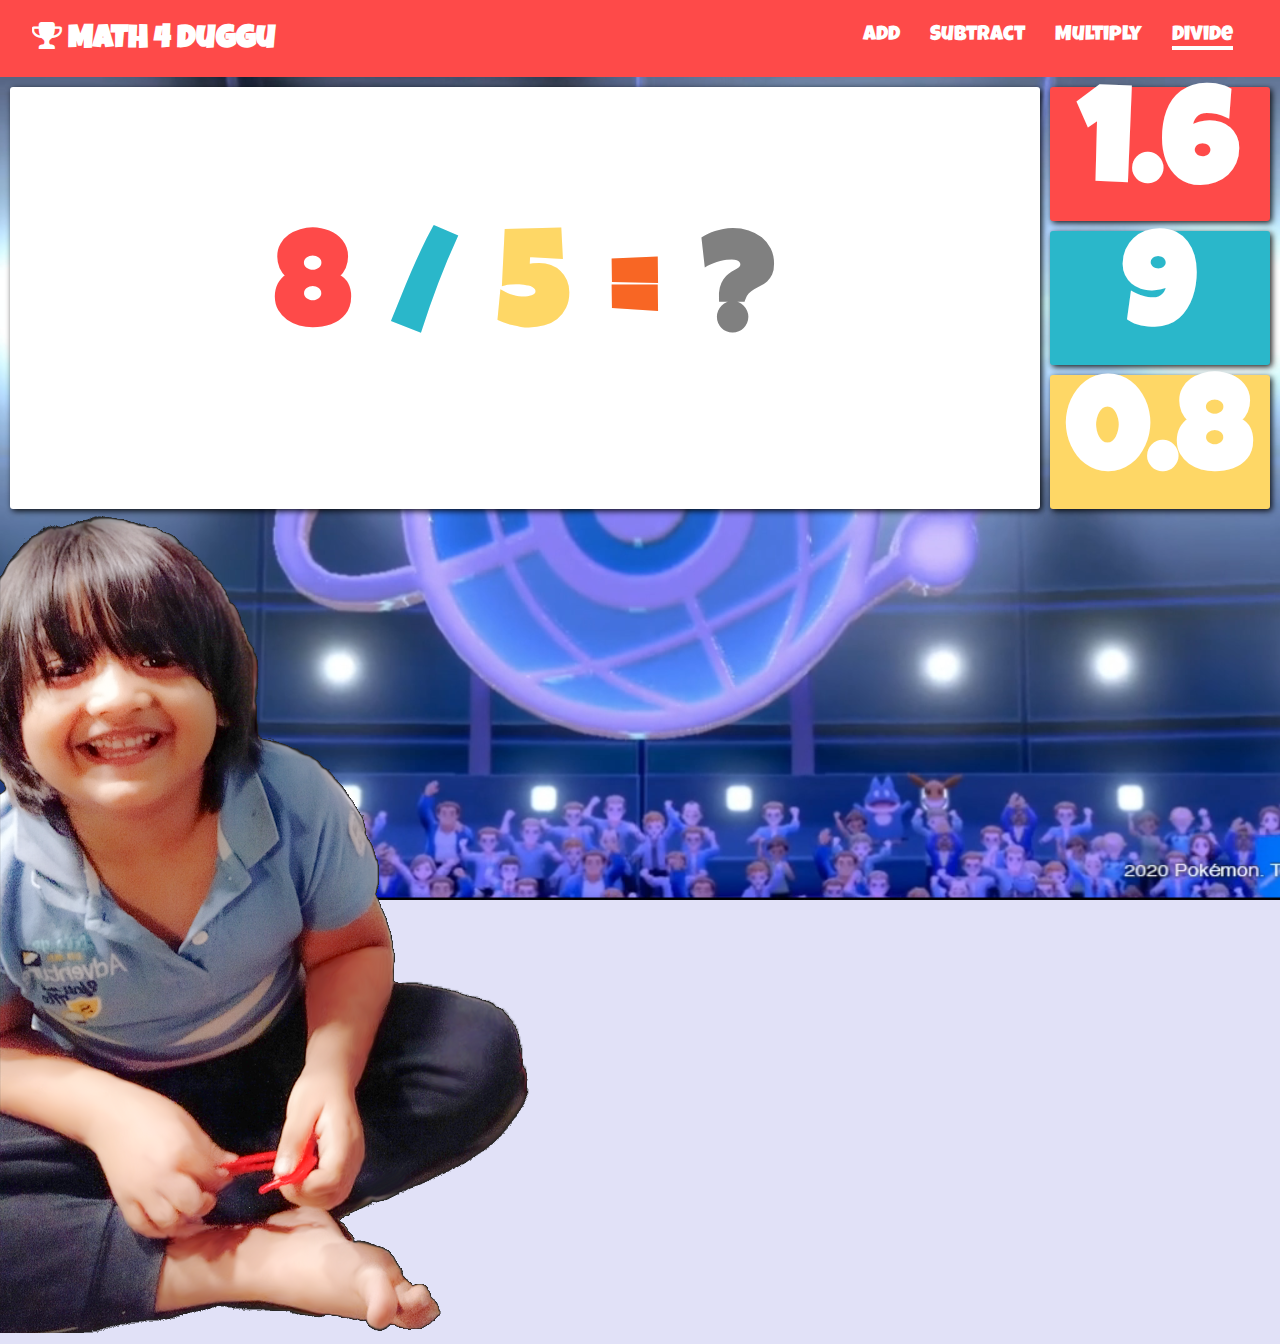
<file: divide.html>
<!DOCTYPE html>
<html lang="en">
<head>
  <meta charset="UTF-8">
  <meta name="viewport" content="width=device-width, initial-scale=1.0">
  <link rel="stylesheet" href="https://cdnjs.cloudflare.com/ajax/libs/font-awesome/4.7.0/css/font-awesome.min.css">
  <link rel="stylesheet" href="style.css">
  <title>Divide</title>
</head>
<body>

  <audio id="myAudio">
    <source src="wrong.mp3" type="audio/mpeg">
  </audio>
<video  autoplay playsinline muted loop
  source src="battle.mp4" type="video/mp4">
</video>
  <header>
    <div class="container">
      <div class="nav">
        <h2><span><i class="fa fa-trophy" aria-hidden="true"></i></span> MATH 4 Duggu</h2>
        <nav>
          <ul>
            <li><a href="index.html">Add</a></li>
            <li><a href="subtract.html">Subtract</a></li>
            <li><a href="multiply.html">Multiply</a></li>
            <li class="current"><a href="divide.html">Divide</a></li>
          </ul>
        </nav>
      </div>
    </div>
  </header>

  <div class="wrapper">
    <div class="equation">
      <h1 id="num1" style="color:#FE4A49"></h1>
      <h1 style="color: #2AB7CA">/</h1>
      <h1 id="num2" style="color: #FED766">1</h1>
      <h1 style="color: #F86624">=</h1>
      <h1 style="color: gray">?</h1>
    </div>
    <div class="answer-options">
      <div class="options" style="background-color: #FE4A49;">
        <h1 id="option1">1</h1>
      </div>
      <div class="options" style="background-color: #2AB7CA;">
        <h1 id="option2">2</h1>
      </div>
      <div class="options" style="background-color: #FED766;">
        <h1 id="option3">3</h1>
      </div>
    </div>
        <img src="duggu.png" alt="Duggu"> 
  </div>

  <script src="divide.js"></script>
</body>

</html>
</file>
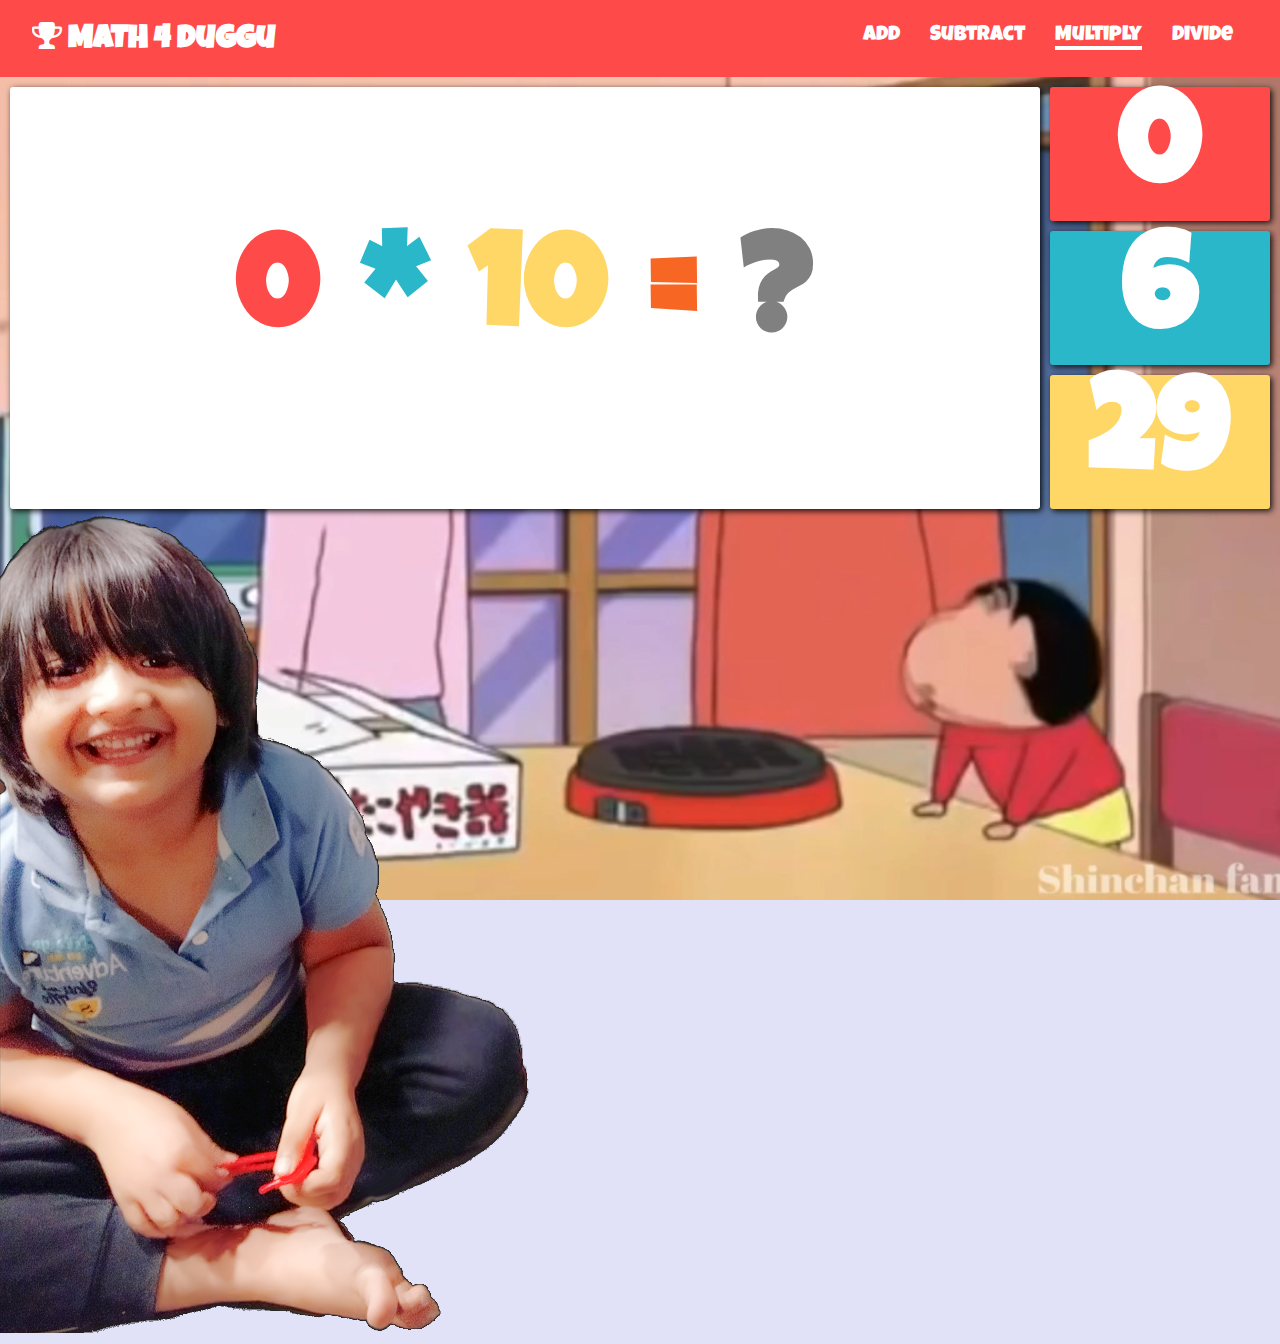
<file: multiply.html>
<!DOCTYPE html>
<html lang="en">

<head>
  <meta charset="UTF-8">
  <meta name="viewport" content="width=device-width, initial-scale=1.0">
  <link rel="stylesheet" href="https://cdnjs.cloudflare.com/ajax/libs/font-awesome/4.7.0/css/font-awesome.min.css">
  <link rel="stylesheet" href="style.css">
  <title>Multiply</title>
</head>

<body>

  <audio id="myAudio">
    <source src="wrong.mp3" type="audio/mpeg">
  </audio>
<video  autoplay playsinline muted loop
  source src="sin.mp4" type="video/mp4">
</video>
  
  <header>
    <div class="container">
      <div class="nav">
        <h2><span><i class="fa fa-trophy" aria-hidden="true"></i></span> MATH 4 Duggu</h2>
        <nav>
          <ul>
            <li><a href="index.html">Add</a></li>
            <li><a href="subtract.html">Subtract</a></li>
            <li class="current"><a href="multiply.html">Multiply</a></li>
            <li><a href="divide.html">Divide</a></li>
          </ul>
        </nav>
      </div>
    </div>
  </header>

  <div class="wrapper">
    <div class="equation">
      <h1 id="num1" style="color:#FE4A49"></h1>
      <h1 style="color: #2AB7CA">*</h1>
      <h1 id="num2" style="color: #FED766">1</h1>
      <h1 style="color: #F86624">=</h1>
      <h1 style="color: gray">?</h1>
    </div>
    <div class="answer-options">
      <div class="options" style="background-color: #FE4A49;">
        <h1 id="option1">1</h1>
      </div>
      <div class="options" style="background-color: #2AB7CA;">
        <h1 id="option2">2</h1>
      </div>
      <div class="options" style="background-color: #FED766;">
        <h1 id="option3">3</h1>
      </div>
    </div>
    <img src="duggu.png" alt="Duggu"> 
  </div>

  <script src="multiply.js"></script>
</body>

</html>
</file>
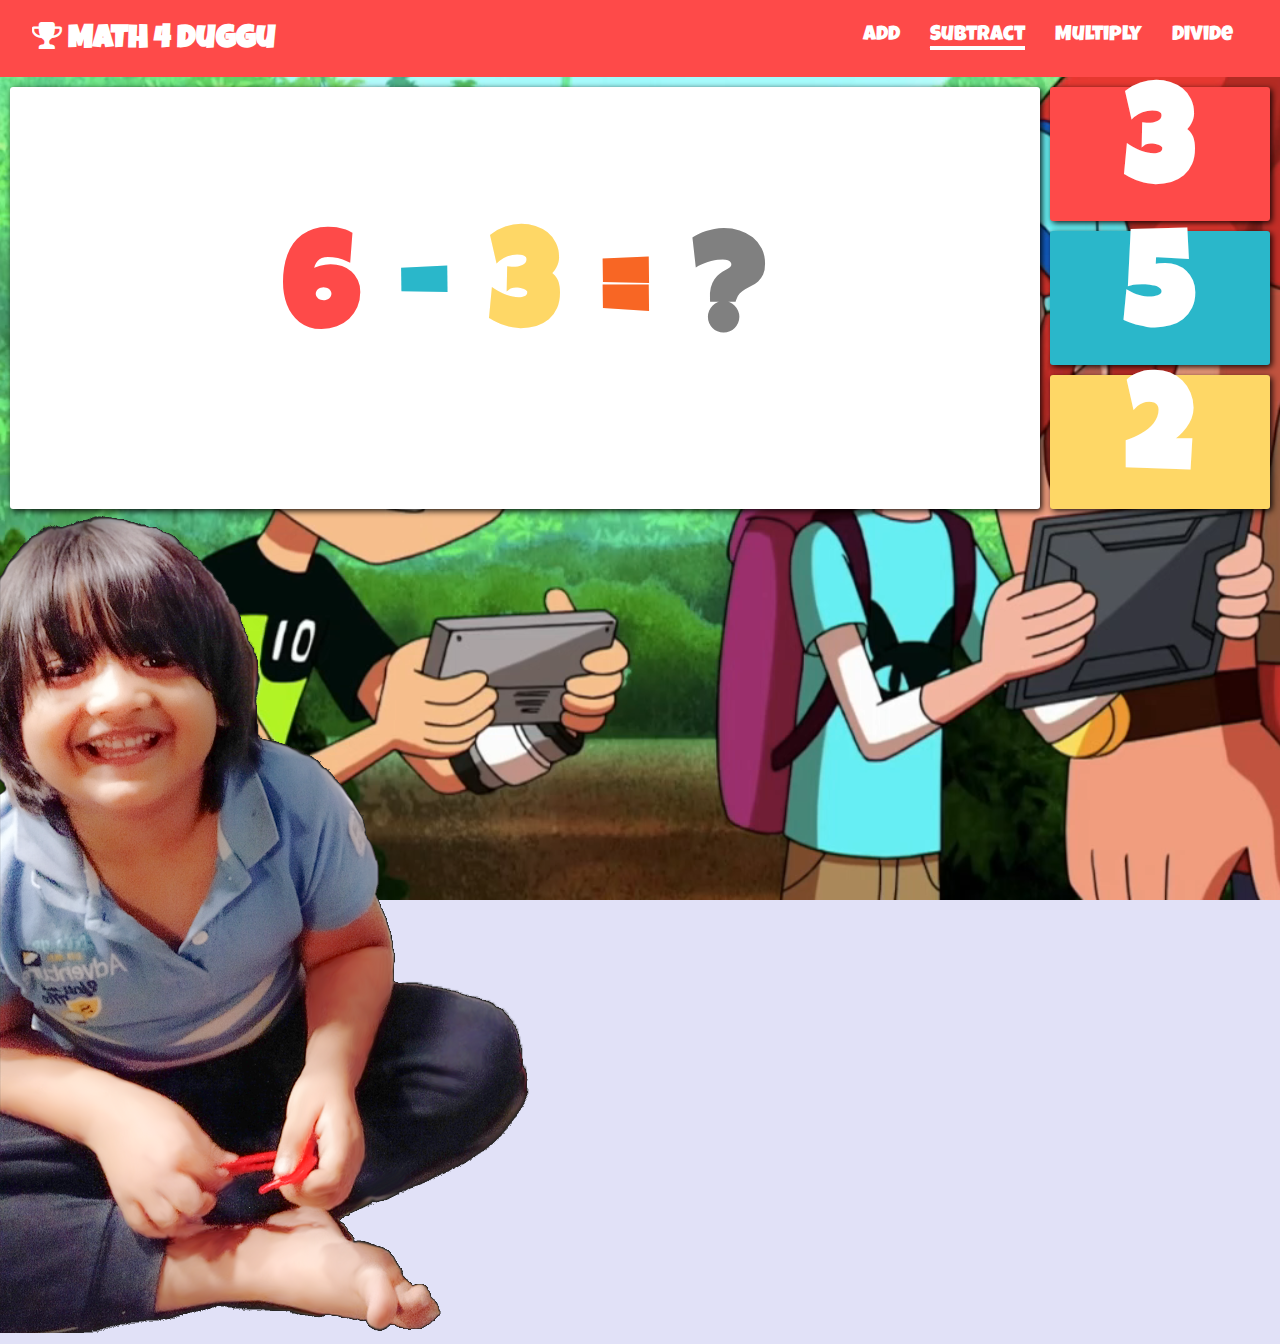
<file: subtract.html>
<!DOCTYPE html>
<html lang="en">

<head>
  <meta charset="UTF-8">
  <meta name="viewport" content="width=device-width, initial-scale=1.0">
  <link rel="stylesheet" href="https://cdnjs.cloudflare.com/ajax/libs/font-awesome/4.7.0/css/font-awesome.min.css">
  <link rel="stylesheet" href="style.css">
  <title>Subtract</title>
</head>

<body>

  <audio id="myAudio">
    <source src="wrong.mp3" type="audio/mpeg">
  </audio>
<video  autoplay playsinline muted loop
  source src="ben.mp4" type="video/mp4">
</video>
  <header>
    <div class="container">
      <div class="nav">
        <h2><span><i class="fa fa-trophy" aria-hidden="true"></i></span> MATH 4 Duggu</h2>
        <nav>
          <ul>
            <li><a href="index.html">Add</a></li>
            <li class="current" ><a href="subtract.html">Subtract</a></li>
            <li><a href="multiply.html">Multiply</a></li>
            <li><a href="divide.html">Divide</a></li>
          </ul>
        </nav>
      </div>
    </div>
  </header>

  <div class="wrapper">
    <div class="equation">
      <h1 id="num1" style="color:#FE4A49"></h1>
      <h1 style="color: #2AB7CA">-</h1>
      <h1 id="num2" style="color: #FED766">1</h1>
      <h1 style="color: #F86624">=</h1>
      <h1 style="color: gray">?</h1>
    </div>
    <div class="answer-options">
      <div class="options" style="background-color: #FE4A49;">
        <h1 id="option1">1</h1>
      </div>
      <div class="options" style="background-color: #2AB7CA;">
        <h1 id="option2">2</h1>
      </div>
      <div class="options" style="background-color: #FED766;">
        <h1 id="option3">3</h1>
      </div>
    </div>
        <img src="duggu.png" alt="Duggu"> 
  </div>

  <script src="subtract.js"></script>
</body>

</html>
</file>
<file: style.css>
@import url('https://fonts.googleapis.com/css2?family=Luckiest+Guy&display=swap');

*{
  padding: 0;
  margin: 0;
}

body{
  font-family: 'Luckiest Guy', cursive;
  background-color:#e1e1f7;
}



header{
  background: #FE4A49;
}

.container{
  width: 95%;
  margin: auto;
}

.nav{
  overflow: hidden;
  background:#FE4A49;
  color: #fff;
  padding: 20px 0;
}

.nav h2{
  font-size: 2rem;
  float: left;
}

nav{
  float: right;
}

nav ul{
  list-style-type: none;
}

nav li{
  font-size: 1.3rem;
  margin-top: 5px;
  float: left;
  padding: 0 15px;
}

nav a{
  text-decoration: none;
  color: #fff;
}

.current a::after{
  content: '-';
  font-size: 4px;
  background-color: white;
  display: block;
}
video {  
  width: 100vw;
  height: 100vh;
  object-fit: cover;
  position: fixed;
  top: 0;
  left: 0;
  z-index: -1;
}
.wrapper{
  display: grid;
  grid-template-columns: 82% 18%;
}

.equation{
  display: flex;
  justify-content: center;
  align-items: center;
  box-shadow: 2px 2px 6px 0px rgba(0, 0, 0, 0.9);
  font-size: 5.2vw;
  background: #fff;
  border-radius: 3px;
  text-align: center;
  margin: 10px 10px 0px 10px;
}
img {
  max-width: 60%;
  height: auto;
}
.equation h1{
  display: inline;
  padding: 20px;
}

.answer-options{
  font-size: 5.2vw;
  margin-right: 10px;
}

.options{
  display: flex;
  justify-content: center;
  align-items: center;
  cursor: pointer;
  border-radius: 3px;
  margin-top: 10px;
  color: #fff;
  transition: 2s;
  box-shadow: 2px 2px 6px 0px rgba(0, 0, 0, 0.9);
}

@media(max-width:768px){
  .nav h2{
    font-size: 1.5rem;
    float: none;
    text-align: center;
  }

  nav{
    float: none;
    display: flex;
    justify-content: center;
  }

  nav li{
    font-size: 1rem;
  }
}

@media(max-width:480px){
  .nav h2{
    float: none;
    text-align: center;
  }

  .equation h1{
    display: inline;
    padding: 10px;
  } 

  nav li{
    font-size: .8rem;
  }

}
</file>
